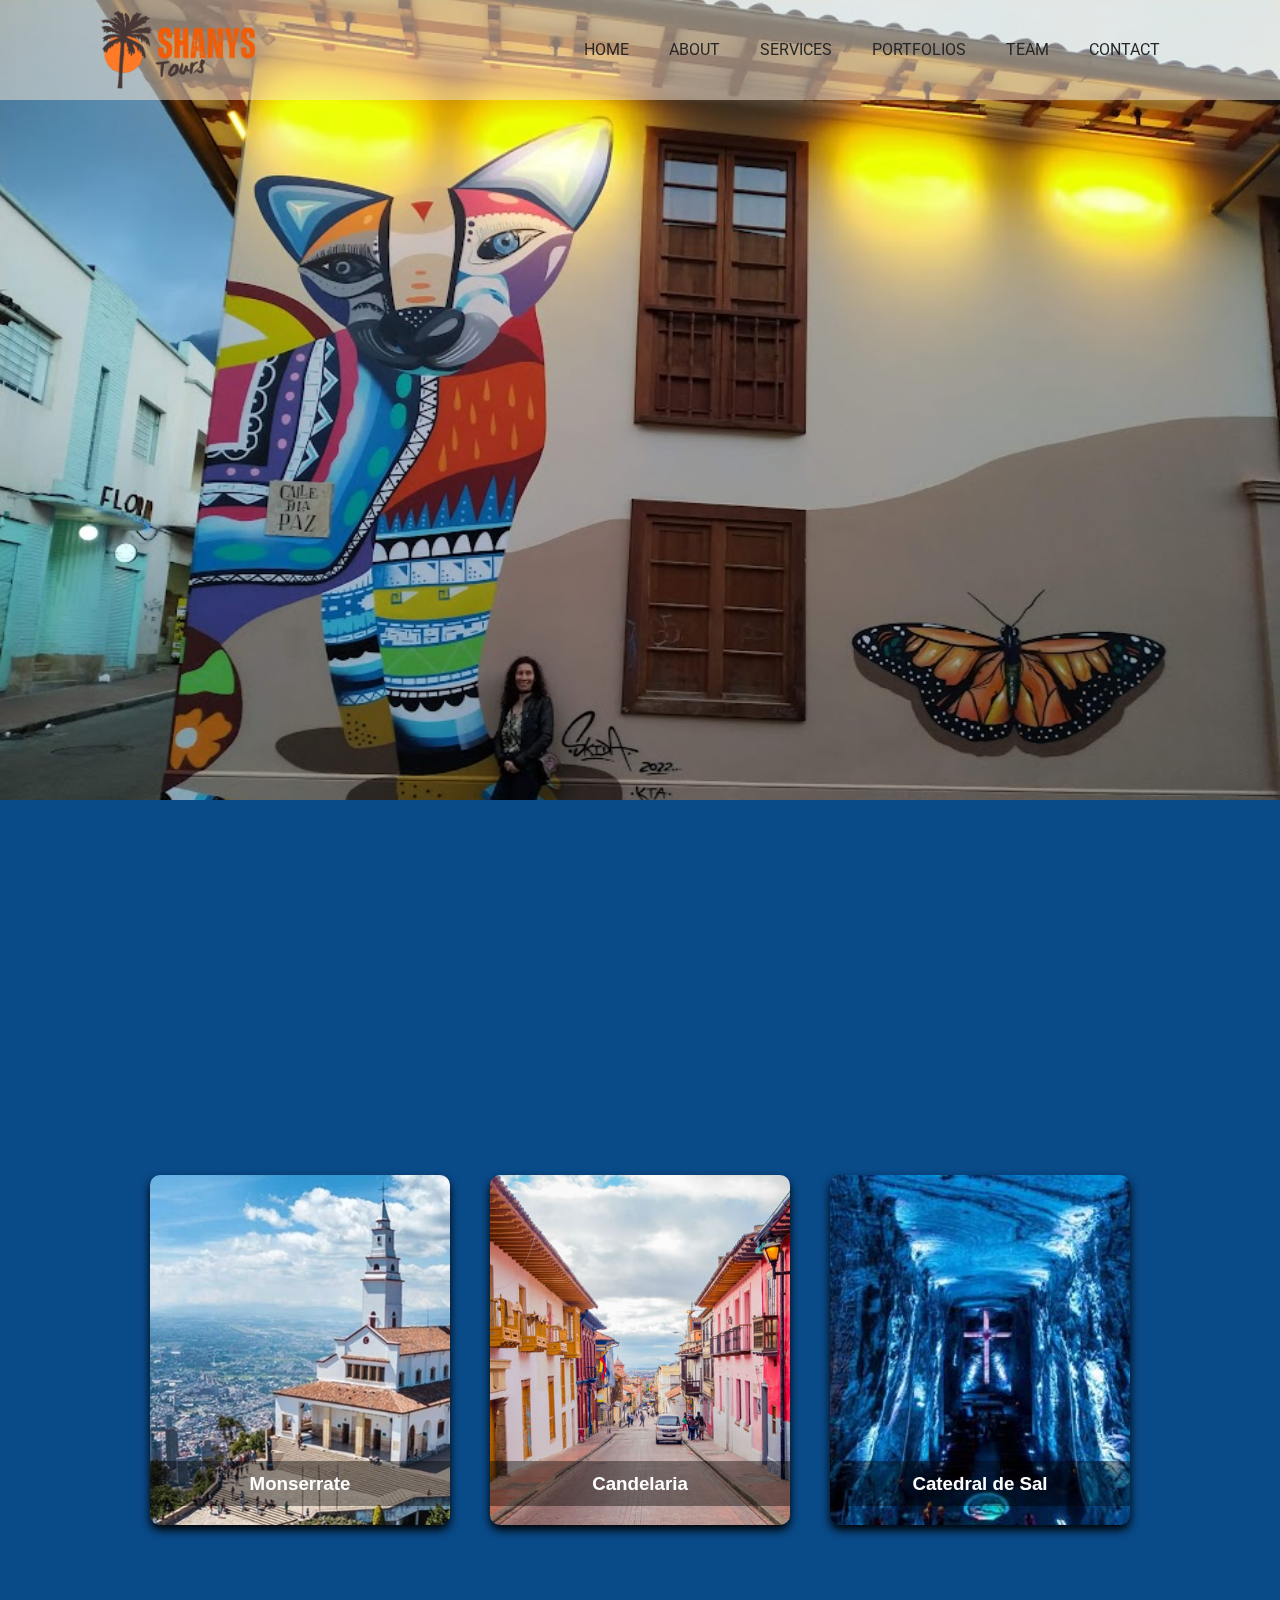
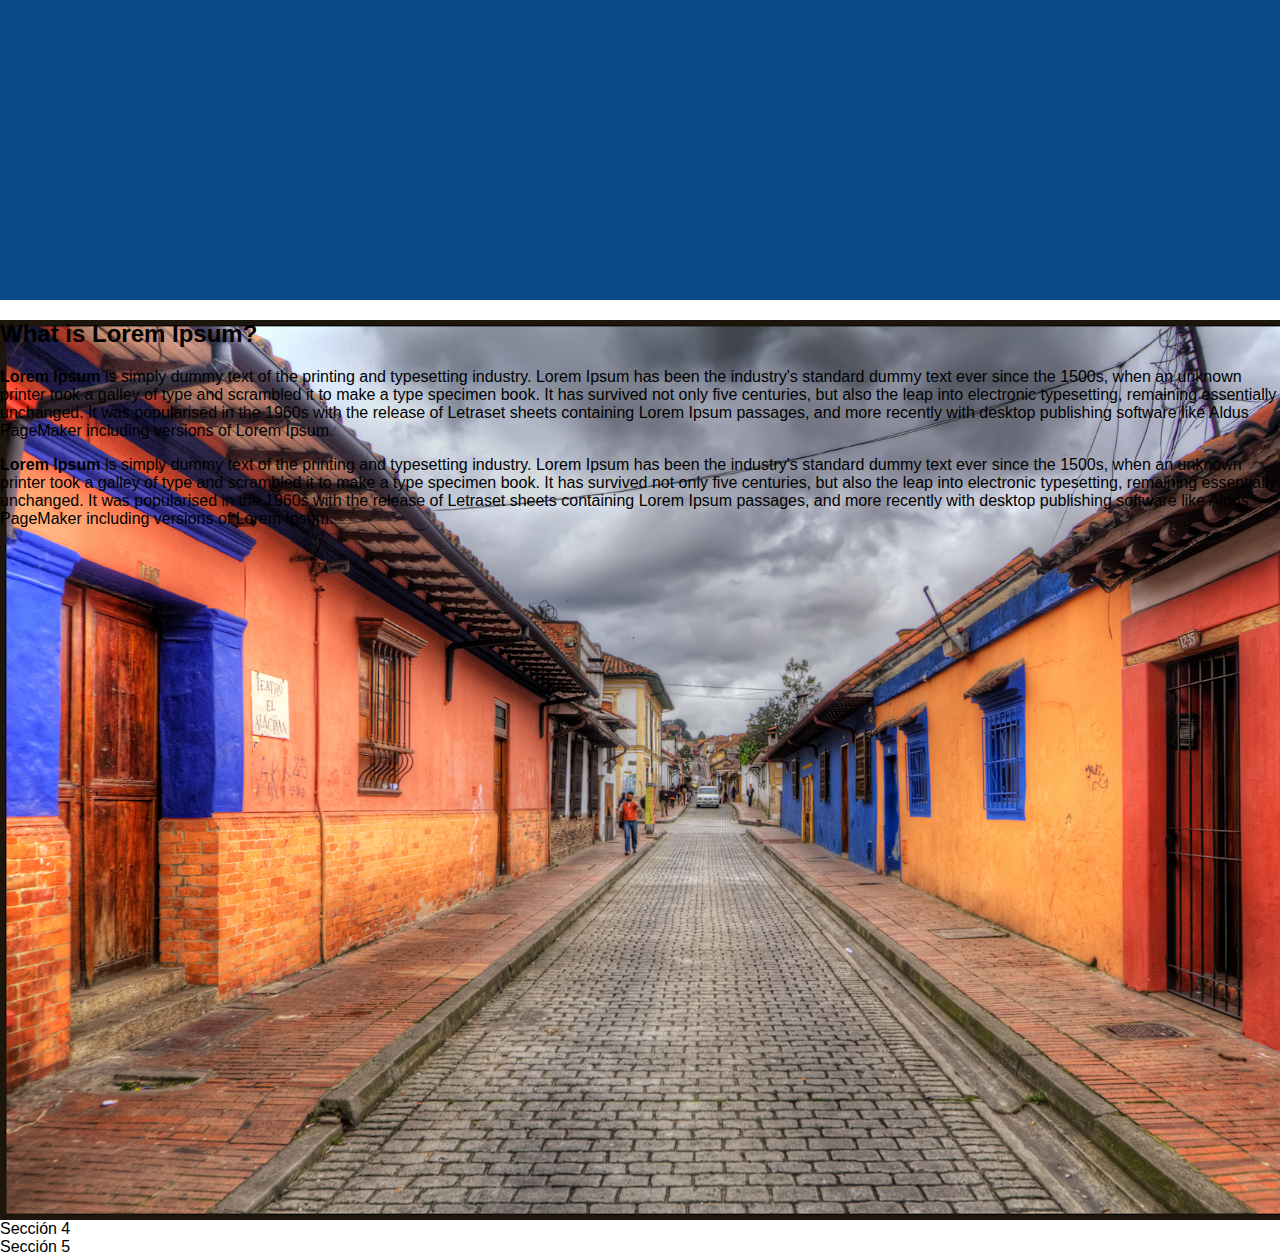
<file: index.html>
<!DOCTYPE html>
<html>

<head>
    <title>Shanys Tours</title>
</head>
<link rel="stylesheet" type="text/css" href="css/style.css">
<link rel="stylesheet" type="text/css" href="css/navbar.css">
<link rel="stylesheet" type="text/css" href="css/styles_card.css">
<script src="https://code.jquery.com/jquery-3.6.3.js"></script>
<script type="text/javascript">
    $(window).on('scroll', function () {
        if ($(window).scrollTop()) {
            $('nav').addClass('black');
        }
        else {
            $('nav').removeClass('black');
        }
    })
</script>

<body>
    <nav class="navbar">
        <div class="logo">
            <img src="images/logo.png" alt="">
        </div>
        <ul class="ulnavbar">
            <li class="nav-enlace"><a href="#">Home</a></li>
            <li class="nav-enlace"><a href="#">About</a></li>
            <li class="nav-enlace"><a href="#">Services</a></li>
            <li class="nav-enlace"><a href="#">Portfolios</a></li>
            <li class="nav-enlace"><a href="#">Team</a></li>
            <li class="nav-enlace"><a href="#">Contact</a></li>
        </ul>

    </nav>
    <section class="sec1"></section>
    <section class="content">
        <div class="card">
            <div class="face front">
                <img src="images/monserrate.jpg" alt="">
                <h3>Monserrate</h3>
            </div>
            <div class="face back">
                <h3>Monserrate</h3>
                <p>Lorem ipsum dolor sit amet consectetur adipisicing elit. Beatae aspernatur natus ipsum. Dolores
                    corrupti tempore aliquid, deserunt voluptate suscipit fuga, veniam cum ab maiores necessitatibus!
                </p>
                <div class="link">
                    <a href="#">Información</a>
                </div>
            </div>
        </div>

        <div class="card">
            <div class="face front">
                <img src="images/la_candelaria.jpg" alt="">
                <h3>Candelaria</h3>
            </div>
            <div class="face back">
                <h3>Candelaria</h3>
                <p>Lorem ipsum dolor sit amet consectetur adipisicing elit. Beatae aspernatur natus ipsum. Dolores
                    corrupti tempore aliquid, deserunt voluptate suscipit fuga, veniam cum ab maiores necessitatibus!
                </p>
                <div class="link">
                    <a href="#">Información</a>
                </div>
            </div>
        </div>

        <div class="card">
            <div class="face front">
                <img src="images/catedral.jpeg" alt="">
                <h3>Catedral de Sal</h3>
            </div>
            <div class="face back">
                <h3>Catedral de Sal</h3>
                <p>Lorem ipsum dolor sit amet consectetur adipisicing elit. Beatae aspernatur natus ipsum. Dolores
                    corrupti tempore aliquid, deserunt voluptate suscipit fuga, veniam cum ab maiores necessitatibus!
                </p>
                <div class="link">
                    <a href="#">Información</a>
                </div>
            </div>
        </div>

    </section>
    <section class="sec3">
        <h2>What is Lorem Ipsum?</h2>
        <p><strong>Lorem Ipsum</strong> is simply dummy text of the printing and typesetting industry. Lorem Ipsum has
            been the industry's standard dummy text ever since the 1500s, when an unknown printer took a galley of type
            and scrambled it to make a type specimen book. It has survived not only five centuries, but also the leap
            into electronic typesetting, remaining essentially unchanged. It was popularised in the 1960s with the
            release of Letraset sheets containing Lorem Ipsum passages, and more recently with desktop publishing
            software like Aldus PageMaker including versions of Lorem Ipsum.</p>
        <p><strong>Lorem Ipsum</strong> is simply dummy text of the printing and typesetting industry. Lorem Ipsum has
            been the industry's standard dummy text ever since the 1500s, when an unknown printer took a galley of type
            and scrambled it to make a type specimen book. It has survived not only five centuries, but also the leap
            into electronic typesetting, remaining essentially unchanged. It was popularised in the 1960s with the
            release of Letraset sheets containing Lorem Ipsum passages, and more recently with desktop publishing
            software like Aldus PageMaker including versions of Lorem Ipsum.</p>


    </section>
    <section class="sec4">Sección 4</section>
    <section class="sec5">Sección 5</section>

</body>

</html>
</file>
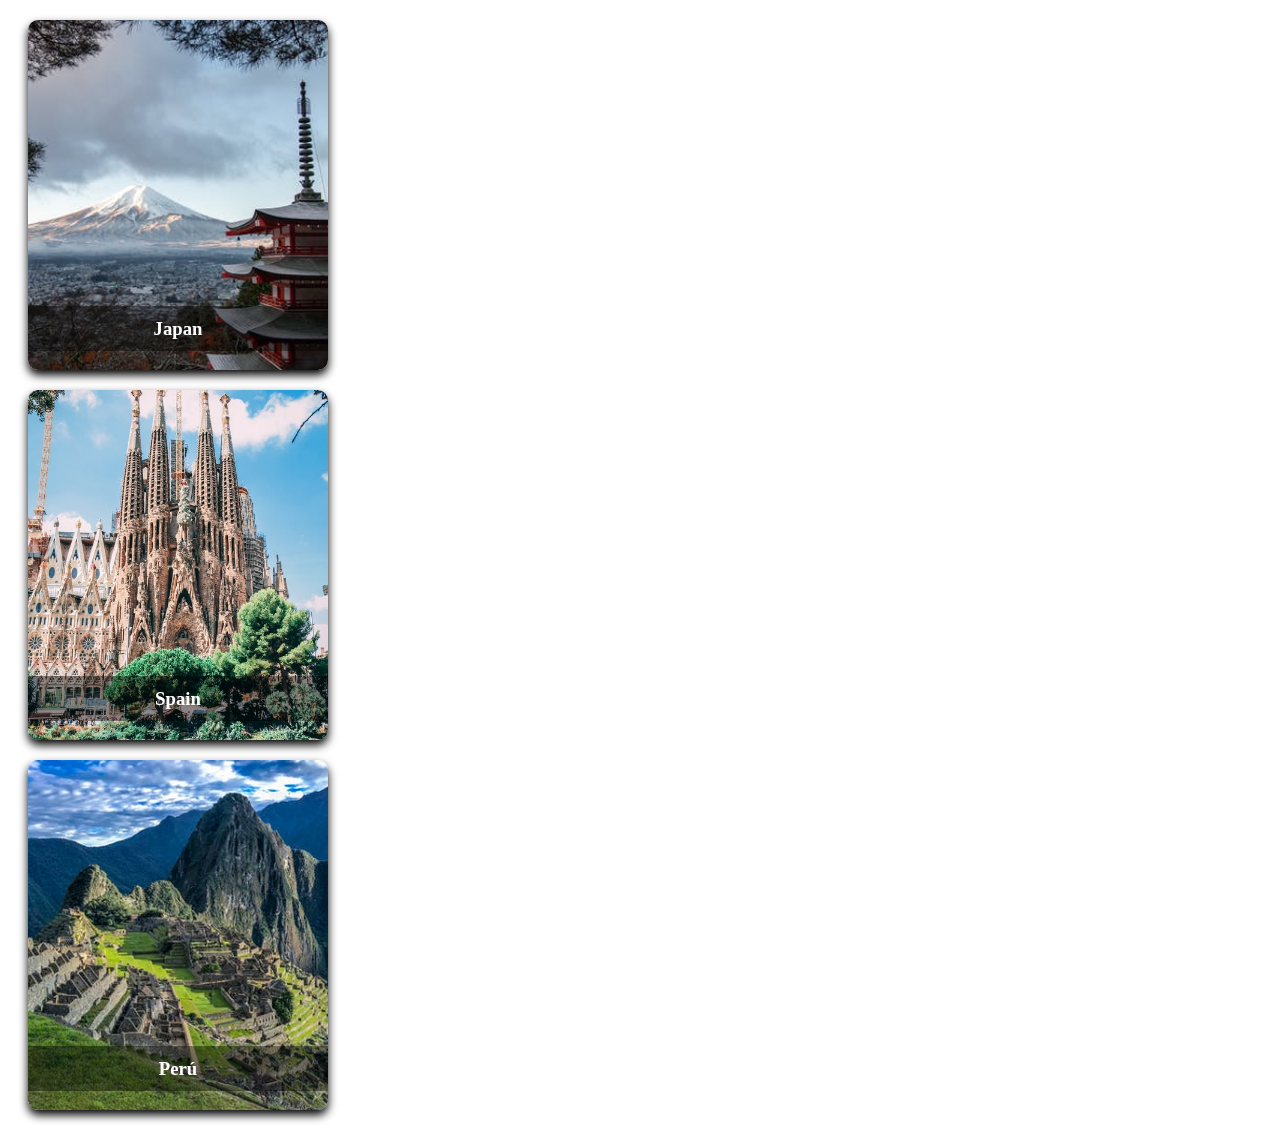
<file: 31-flip-card/index.html>
<!DOCTYPE html>
<html lang="en">
<head>
    <meta charset="UTF-8">
    <meta http-equiv="X-UA-Compatible" content="IE=edge">
    <meta name="viewport" content="width=device-width, initial-scale=1.0">
    <title>Document</title>
    <link rel="stylesheet" href="styles.css">
</head>
<body>
    <div class="card">
        <div class="face front">
            <img src="img1.jpeg" alt="">
            <h3>Japan</h3>
        </div>
        <div class="face back">
            <h3>Japan</h3>
            <p>Lorem ipsum dolor sit, amet consectetur adipisicing elit. Eius harum molestiae iste, nihil doloribus fugiat distinctio ducimus maxime totam nulla fuga odio non aperiam eos?</p>
            <div class="link">
                <a href="#">Details</a>
            </div>
        </div>
    </div>

    <div class="card">
        <div class="face front">
            <img src="img2.jpeg" alt="">
            <h3>Spain</h3>
        </div>
        <div class="face back">
            <h3>Spain</h3>
            <p>Lorem ipsum dolor sit, amet consectetur adipisicing elit. Eius harum molestiae iste, nihil doloribus fugiat distinctio ducimus maxime totam nulla fuga odio non aperiam eos?</p>
            <div class="link">
                <a href="#">Details</a>
            </div>
        </div>
    </div>

    <div class="card">
        <div class="face front">
            <img src="img3.jpeg" alt="">
            <h3>Perú</h3>
        </div>
        <div class="face back">
            <h3>Perú</h3>
            <p>Lorem ipsum dolor sit, amet consectetur adipisicing elit. Eius harum molestiae iste, nihil doloribus fugiat distinctio ducimus maxime totam nulla fuga odio non aperiam eos?</p>
            <div class="link">
                <a href="#">Details</a>
            </div>
        </div>
    </div>
    
    
</body>
</html>
</file>
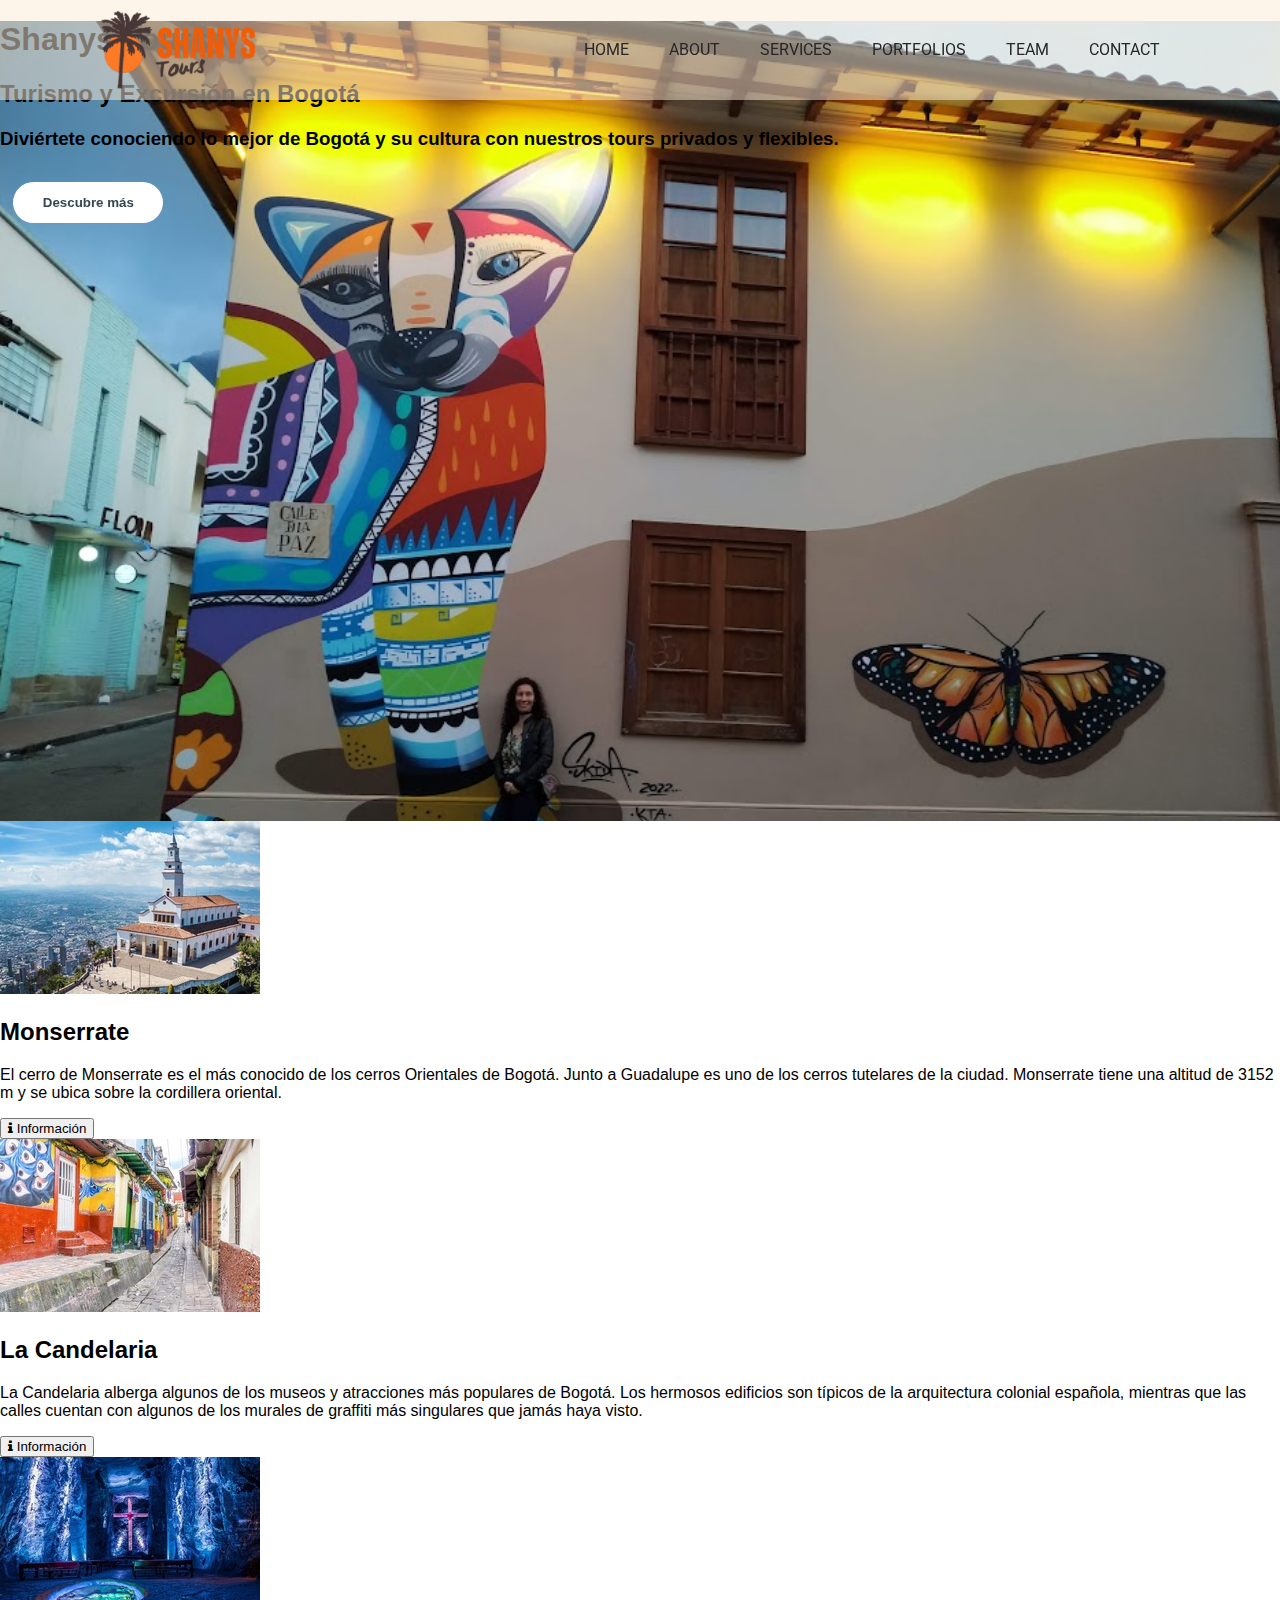
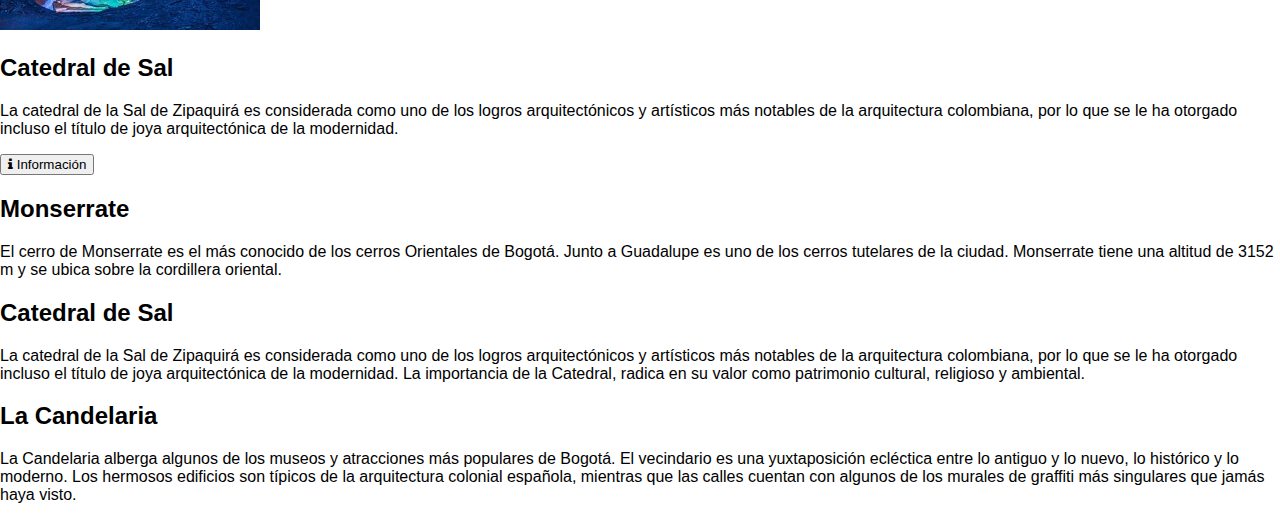
<file: index copy.html>
<!DOCTYPE html>
<html>

<head>
    <title>Shanys Tours</title>
</head>
<link rel="stylesheet" type="text/css" href="css/style.css">
<link rel="stylesheet" type="text/css" href="css/navbar.css">
<link rel="stylesheet" type="text/css" href="css/buttons.css">

<link rel="stylesheet" href="https://cdnjs.cloudflare.com/ajax/libs/font-awesome/4.7.0/css/font-awesome.min.css">

<script src="https://code.jquery.com/jquery-3.6.3.js"></script>
<script type="text/javascript">
    $(window).on('scroll', function () {
        if ($(window).scrollTop()) {
            $('nav').addClass('black');
        }
        else {
            $('nav').removeClass('black');
        }
    })
</script>
<script type="text/javascript">
    var _gaq = _gaq || [];
    _gaq.push(['_setAccount', 'UA-7243260-2']);
    _gaq.push(['_trackPageview']);
    (function() {
    var ga = document.createElement('script'); ga.type = 'text/javascript'; ga.async = true;
    ga.src = ('https:' == document.location.protocol ? 'https://ssl' : 'http://www') + '.google-analytics.com/ga.js';
    var s = document.getElementsByTagName('script')[0]; s.parentNode.insertBefore(ga, s);
    })();
    </script>
    <style>
        body #cdawrap {
            --cda-top: 15px;
            --cda-sp-color: #999;
            --cda-text-color: #333;
            --cda-remove-color: #999;
            --cda-background: transparent;
            --cda-border-color: rgba(255,255,255,0.5);
        }
    </style>

<body>
    <nav class="navbar">
        <div class="logo">
            <img src="images/logo.png" alt="">
        </div>
        <ul class="ulnavbar">
            <li class="nav-enlace"><a href="#">Home</a></li>
            <li class="nav-enlace"><a href="#">About</a></li>
            <li class="nav-enlace"><a href="#">Services</a></li>
            <li class="nav-enlace"><a href="#">Portfolios</a></li>
            <li class="nav-enlace"><a href="#">Team</a></li>
            <li class="nav-enlace"><a href="#">Contact</a></li>
        </ul>

    </nav>

    <section class="sec1">
        <div class="portada">
            <h1>Shanys Tours</h1>
            <h2>Turismo y Excursión en Bogotá</h2>
            <h3>Diviértete conociendo lo mejor de Bogotá y su cultura con nuestros tours privados y flexibles.</h3>
            <button class="button button--wapasha button--round-l button--text-thick button--inverted">Descubre más</button>
        </div>

    </section>


    <div class="sec2">

        <div class="container">
            <div class="card">
                <div class="imgBx">
                    <img src="images/monserrate2.jpg">
                </div>
                <div class="content">
                    <h2 class="h2-card">Monserrate</h2>
                    <p>
                        El cerro de Monserrate es el más conocido de los cerros Orientales de Bogotá. Junto a Guadalupe
                        es uno de los cerros tutelares de la ciudad. Monserrate tiene una altitud de 3152 m y se ubica
                        sobre la cordillera oriental.​
                    </p>
                    <button class="btn"><i class="fa fa-info"></i> Información</button>
                </div>
            </div>

            <div class="card">
                <div class="imgBx">
                    <img src="images/la_candelaria2.jpg">
                </div>
                <div class="content">
                    <h2 class="h2-card">La Candelaria</h2>
                    <p>
                        La Candelaria alberga algunos de los museos y atracciones más populares de Bogotá. Los
                        hermosos edificios son típicos de la arquitectura colonial española, mientras que las calles
                        cuentan con algunos de los murales de graffiti más singulares que jamás haya visto.
                    </p>
                    <button class="btn"><i class="fa fa-info"></i> Información</button>
                </div>
            </div>

            <div class="card">
                <div class="imgBx">
                    <img src="images/catedral_de_sal2.jpg">
                </div>
                <div class="content">
                    <h2 class="h2-card">Catedral de Sal</h2>
                    <p>
                        La catedral de la Sal de Zipaquirá es considerada como uno de los logros arquitectónicos y
                        artísticos más notables de la arquitectura colombiana, por lo que se le ha otorgado incluso
                        el título de joya arquitectónica de la modernidad.
                    </p>
                    <button class="btn"><i class="fa fa-info"></i> Información</button>
                </div>

            </div>
        </div>

    </div>


    <section class="sec5">
        <h2>Monserrate</h2>
        <p>
            El cerro de Monserrate es el más conocido de los cerros Orientales de Bogotá. Junto a Guadalupe
            es uno de los cerros tutelares de la ciudad. Monserrate tiene una altitud de 3152 m y se ubica
            sobre la cordillera oriental.​
        </p>
        <h2>Catedral de Sal</h2>
        <p>
            La catedral de la Sal de Zipaquirá es considerada como uno de los logros arquitectónicos y
            artísticos más notables de la arquitectura colombiana, por lo que se le ha otorgado incluso
            el
            título de joya arquitectónica de la modernidad. La importancia de la Catedral, radica en su
            valor como patrimonio cultural, religioso y ambiental.
        </p>
        <h2>La Candelaria</h2>
        <p>
            La Candelaria alberga algunos de los museos y atracciones más populares de Bogotá. El
            vecindario
            es una yuxtaposición ecléctica entre lo antiguo y lo nuevo, lo histórico y lo moderno. Los
            hermosos edificios son típicos de la arquitectura colonial española, mientras que las calles
            cuentan con algunos de los murales de graffiti más singulares que jamás haya visto.
        </p>
    </section>

</body>

</html>
</file>
<file: css/style.css>
@import url('https://fonts.googleapis.com/css2?family=Roboto:wght@700&display=swap');

body {
    margin: 0;
    padding: 0;
    font-family: sans-serif;
}

nav
{
    position: fixed;
    top: 0;
    left: 0;
    width: 100%;
    height: 100px;
    padding: 10px 100px;
    box-sizing: border-box;
    transition: .5s;
}

nav.navbar
{
    background-color: rgba(251, 234, 213, 0.51);
}

nav.black {
    background: rgba(0, 0, 0, 0.745);
    height: 80px;
    padding: 10px 50px;

}

nav .logo {
    float: left;
}

nav .logo img {
    height: 80px;
    transition: .5s;
}

nav.black .logo img {
    height: 60px;
}

nav ul {
    float: right;
    margin: 0;
    padding: 0;
    display: flex;
}

nav ul li {
    list-style: none;

}

nav ul li a {
    line-height: 80px;
    color: #262626;
    padding: 5px 20px;
    font-family: 'Roboto', sans-serif;
    text-decoration: none;
    text-transform: uppercase;
    transition: .5s;
}

nav.black ul li a {
    color: #fff;
    line-height: 60px;
}

nav ul li a.active,
nav ul li a:hover {
    color: #fff;
    background: #f00;
}

section.sec1 {

    width: 100%;
    height: 100vh;
    background: url('../images/fondo.jpg') #8bc4f6;
    height: 800px;
    background-size: cover;
}

section.sec2 {
    width: 100%;
    height: 100vh;
    background-size: cover;
}

section.sec3 {
    width: 100%;
    height: 100vh;
    background-image: url("../images/fondo2.jpg");
    background-size: cover;
}

section.content {
    padding: 100px;
}

section.content h1 {
    margin: 0;
    padding: 0;
    font-size: 2em;
}

section.content p {
    margin: 20px 0 0;
    padding: 0;
    font-size: 1em;
}
</file>
<file: css/navbar.css>
li.ulnavbar
{
    display: flex;
}
</file>
<file: css/styles_card.css>
.content
{
    display: flex;
    flex-wrap: wrap;
    align-items: center;
    justify-content: center;
    min-height: 100vh;
    background: rgb(9, 74, 136);
}
.card
{
    position: relative;
    width: 300px;
    height: 350px;
    margin: 20px;
}
.card .face
{
    position: absolute;
    width: 100%;
    height: 100%;
    backface-visibility: hidden;
    border-radius: 10px;
    overflow: hidden;
    transition: .5s;
}
.card .front
{
    transform: perspective(600px) rotate(0deg);
    box-shadow: 0 5px 10px #000;
}
.card .front img
{
    position: absolute;
    width: 100%;
    height: 100%;
    object-fit: cover;
}
.card .front h3
{
    position: absolute;
    bottom: 0;
    width: 100%;
    height: 45px;
    line-height: 45px;
    color: #fff;
    background: rgba(0, 0, 0, .4);
    text-align: center;
}

.card .back
{
    transform: perspective(600px) rotateY(180deg);
    background: rgb(3, 35, 54);
    padding: 15px;
    color: #f3f3f3;
    display: flex;
    flex-direction: column;
    justify-content: space-between;
    text-align: center;
    box-shadow: 0 5px 10px #000;
}

.card .back .link
{
    border-top: solid 1px #f3f3f3;
    height: 50px;
    line-height: 50px;
}
.card .back .link a
{
   color: #f3f3f3;
}
.card .back h3
{
    font-size: 30px;
    margin-top: 20px;
    letter-spacing: 2px;
}
.card .back p
{
    letter-spacing: 1px;
}
.card:hover .front
{
    transform: perspective(600px) rotateY(180deg);
}
.card:hover .back
{
    
    transform: perspective(600px) rotateY(360deg);
}
</file>
<file: 31-flip-card/styles.css>
.card {
    position: relative;
    width: 300px;
    height: 350px;
    margin: 20px;
}

.card .face {
    position: absolute;
    width: 100%;
    height: 100%;
    backface-visibility: hidden;
    border-radius: 10px;
    overflow: hidden;
    transition: .5s;
}

.card .front {
    transform: perspective(600px) rotateY(0deg);
    box-shadow: 0 5px 10px #000;
}

.card .front img {
    position: absolute;
    width: 100%;
    height: 100%;
    object-fit: cover;
}

.card .front h3 {
    position: absolute;
    bottom: 0;
    width: 100%;
    height: 45px;
    line-height: 45px;
    color: #fff;
    background: rgba(0,0,0,.4);
    text-align: center;
}

.card .back {
    transform: perspective(600px) rotateY(180deg);
    background: rgb(3, 35, 54);
    padding: 15px;
    color: #f3f3f3;
    display: flex;
    flex-direction: column;
    justify-content: space-between;
    text-align: center;
    box-shadow: 0 5px 10px #000;
}

.card .back .link {
    border-top: solid 1px #f3f3f3;
    height: 50px;
    line-height: 50px;
}

.card .back .link a {
    color: #f3f3f3;
}

.card .back h3 {
    font-size: 30px;
    margin-top: 20px;
    letter-spacing: 2px;
}

.card .back p {
    letter-spacing: 1px;
} 

.card:hover .front {
    transform: perspective(600px) rotateY(180deg);
}

.card:hover .back {
    transform: perspective(600px) rotateY(360deg);
}
</file>
<file: css/buttons.css>
/* Box colors */
.bg-1 {
	background: #ECEFF1;
	color: #37474f;
}
.bg-2 {
	background: #7986cb;
	color: #ECEFF1;
}
.bg-3 {
	background: #37474f;
	color: #fff;
}

/* Common button styles */
.button {
	float: left;
	min-width: 150px;
	max-width: 250px;
	display: block;
	margin: 1em;
	padding: 1em 2em;
	border: none;
	background: none;
	color: inherit;
	vertical-align: middle;
	position: relative;
	z-index: 1;
	-webkit-backface-visibility: hidden;
	-moz-osx-font-smoothing: grayscale;
}
.button:focus {
	outline: none;
}
.button > span {
	vertical-align: middle;
}

/* Text color adjustments (we could stick to the "inherit" but that does not work well in Safari) */
.bg-1 .button {
	color: #37474f;
	border-color: #37474f;
}
.bg-2 .button {
	color: #ECEFF1;
	border-color: #ECEFF1;
}
.bg-3 .button {
	color: #fff;
	border-color: #fff;
}

/* Sizes */
.button--size-s {
	font-size: 14px;
}
.button--size-m {
	font-size: 16px;
}
.button--size-l {
	font-size: 18px;
}

/* Typography and Roundedness */
.button--text-upper {
	letter-spacing: 2px;
	text-transform: uppercase;
}
.button--text-thin {
	font-weight: 300;
}
.button--text-medium {
	font-weight: 500;
}
.button--text-thick {
	font-weight: 600;
}
.button--round-s {
	border-radius: 5px;
}
.button--round-m {
	border-radius: 15px;
}
.button--round-l {
	border-radius: 40px;
}

/* Borders */
.button--border-thin {
	border: 1px solid;
}
.button--border-medium {
	border: 2px solid;
}
.button--border-thick {
	border: 3px solid;
}

/* Individual button styles */

/* Winona */
.button--winona {
	overflow: hidden;
	padding: 0;
	-webkit-transition: border-color 0.3s, background-color 0.3s;
	transition: border-color 0.3s, background-color 0.3s;
	-webkit-transition-timing-function: cubic-bezier(0.2, 1, 0.3, 1);
	transition-timing-function: cubic-bezier(0.2, 1, 0.3, 1);
}
.button--winona::after {
	content: attr(data-text);
	position: absolute;
	width: 100%;
	height: 100%;
	top: 0;
	left: 0;
	opacity: 0;
	color: #3f51b5;
	-webkit-transform: translate3d(0, 25%, 0);
	transform: translate3d(0, 25%, 0);
}
.button--winona > span {
	display: block;
}
.button--winona.button--inverted {
	color: #7986cb;
}
.button--winona.button--inverted:after {
	color: #fff;
}
.button--winona::after,
.button--winona > span {
	padding: 1em 2em;
	-webkit-transition: -webkit-transform 0.3s, opacity 0.3s;
	transition: transform 0.3s, opacity 0.3s;
	-webkit-transition-timing-function: cubic-bezier(0.2, 1, 0.3, 1);
	transition-timing-function: cubic-bezier(0.2, 1, 0.3, 1);
}
.button--winona:hover {
	border-color: #3f51b5;
	background-color: rgba(63, 81, 181, 0.1);
}
.button--winona.button--inverted:hover {
	border-color: #21333C;
	background-color: #21333C;
}
.button--winona:hover::after {
	opacity: 1;
	-webkit-transform: translate3d(0, 0, 0);
	transform: translate3d(0, 0, 0);
}
.button--winona:hover > span {
	opacity: 0;
	-webkit-transform: translate3d(0, -25%, 0);
	transform: translate3d(0, -25%, 0);
}

/* Ujarak */
.button--ujarak {
	-webkit-transition: border-color 0.4s, color 0.4s;
	transition: border-color 0.4s, color 0.4s;
}
.button--ujarak::before {
	content: '';
	position: absolute;
	top: 0;
	left: 0;
	width: 100%;
	height: 100%;
	background: #37474f;
	z-index: -1;
	opacity: 0;
	-webkit-transform: scale3d(0.7, 1, 1);
	transform: scale3d(0.7, 1, 1);
	-webkit-transition: -webkit-transform 0.4s, opacity 0.4s;
	transition: transform 0.4s, opacity 0.4s;
	-webkit-transition-timing-function: cubic-bezier(0.2, 1, 0.3, 1);
	transition-timing-function: cubic-bezier(0.2, 1, 0.3, 1);
}
.button--ujarak.button--round-s::before {
	border-radius: 2px;
}
.button--ujarak.button--inverted::before {
	background: #7986CB;
}
.button--ujarak,
.button--ujarak::before {
	-webkit-transition-timing-function: cubic-bezier(0.2, 1, 0.3, 1);
	transition-timing-function: cubic-bezier(0.2, 1, 0.3, 1);
}
.button--ujarak:hover {
	color: #fff;
	border-color: #37474f;
}
.button--ujarak.button--inverted:hover {
	color: #37474F;
	border-color: #fff;
}
.button--ujarak:hover::before {
	opacity: 1;
	-webkit-transform: translate3d(0, 0, 0);
	transform: translate3d(0, 0, 0);
}

/* Wayra */
.button--wayra {
	overflow: hidden;
	width: 245px;
	-webkit-transition: border-color 0.3s, color 0.3s;
	transition: border-color 0.3s, color 0.3s;
	-webkit-transition-timing-function: cubic-bezier(0.2, 1, 0.3, 1);
	transition-timing-function: cubic-bezier(0.2, 1, 0.3, 1);
}
.button--wayra::before {
	content: '';
	position: absolute;
	top: 0;
	left: 0;
	width: 150%;
	height: 100%;
	background: #37474f;
	z-index: -1;
	-webkit-transform: rotate3d(0, 0, 1, -45deg) translate3d(0, -3em, 0);
	transform: rotate3d(0, 0, 1, -45deg) translate3d(0, -3em, 0);
	-webkit-transform-origin: 0% 100%;
	transform-origin: 0% 100%;
	-webkit-transition: -webkit-transform 0.3s, opacity 0.3s, background-color 0.3s;
	transition: transform 0.3s, opacity 0.3s, background-color 0.3s;
}
.button--wayra:hover {
	color: #fff;
	border-color: #3f51b5;
}
.button--wayra.button--inverted:hover {
	color: #3f51b5;
	border-color: #fff;
}
.button--wayra:hover::before {
	opacity: 1;
	background-color: #3f51b5;
	-webkit-transform: rotate3d(0, 0, 1, 0deg);
	transform: rotate3d(0, 0, 1, 0deg);
	-webkit-transition-timing-function: cubic-bezier(0.2, 1, 0.3, 1);
	transition-timing-function: cubic-bezier(0.2, 1, 0.3, 1);
}
.button--wayra.button--inverted:hover::before {
	background-color: #fff;
}

/* Tamaya */
.button--tamaya {
	overflow: hidden;
	color: #7986cb;
	min-width: 180px;
}
.button--tamaya.button--inverted {
	color: #37474f;
	border-color: #37474f;
}
.button--tamaya::before,
.button--tamaya::after {
	content: attr(data-text);
	position: absolute;
	width: 100%;
	height: 50%;
	left: 0;
	background: #7986cb;
	color: #fff;
	overflow: hidden;
	-webkit-transition: -webkit-transform 0.3s;
	transition: transform 0.3s;
	-webkit-transition-timing-function: cubic-bezier(0.2, 1, 0.3, 1);
	transition-timing-function: cubic-bezier(0.2, 1, 0.3, 1);
}
.button--tamaya.button--inverted::before,
.button--tamaya.button--inverted::after {
	background: #fff;
	color: #37474f;
}
.button--tamaya::before {
	top: 0;
	padding-top: 1em;
}
.button--tamaya::after {
	bottom: 0;
	line-height: 0;
}
.button--tamaya > span {
	display: block;
	-webkit-transform: scale3d(0.2, 0.2, 1);
	transform: scale3d(0.2, 0.2, 1);
	opacity: 0;
	-webkit-transition: -webkit-transform 0.3s, opacity 0.3s;
	transition: transform 0.3s, opacity 0.3s;
	-webkit-transition-timing-function: cubic-bezier(0.2, 1, 0.3, 1);
	transition-timing-function: cubic-bezier(0.2, 1, 0.3, 1);
}
.button--tamaya:hover::before {
	-webkit-transform: translate3d(0, -100%, 0);
	transform: translate3d(0, -100%, 0);
}
.button--tamaya:hover::after {
	-webkit-transform: translate3d(0, 100%, 0);
	transform: translate3d(0, 100%, 0);
}
.button--tamaya:hover > span {
	opacity: 1;
	-webkit-transform: scale3d(1, 1, 1);
	transform: scale3d(1, 1, 1);
}

/* Rayen */
.button--rayen {
	overflow: hidden;
	padding: 0;
	width: 230px;
}
.button--rayen.button--inverted {
	color: #fff;
}
.button--rayen::before {
	content: attr(data-text);
	position: absolute;
	top: 0;
	left: 0;
	width: 100%;
	height: 100%;
	background: #7986cb;
	-webkit-transform: translate3d(-100%, 0, 0);
	transform: translate3d(-100%, 0, 0);
}
.button--rayen.button--inverted::before {
	background: #fff;
	color: #37474f;
}
.button--rayen > span {
	display: block;
}
.button--rayen::before,
.button--rayen > span {
	padding: 1em 2em;
	-webkit-transition: -webkit-transform 0.3s;
	transition: transform 0.3s;
	-webkit-transition-timing-function: cubic-bezier(0.75, 0, 0.125, 1);
	transition-timing-function: cubic-bezier(0.75, 0, 0.125, 1);
}
.button--rayen:hover::before {
	-webkit-transform: translate3d(0, 0, 0);
	transform: translate3d(0, 0, 0);
}
.button--rayen:hover > span {
	-webkit-transform: translate3d(0, 100%, 0);
	transform: translate3d(0, 100%, 0);
}

/* Pipaluk */
.button--pipaluk {
	width: 240px;
	padding: 1.5em 3em;
	color: #fff;
}
.button--pipaluk.button--inverted {
	color: #7986cb;
}
.button--pipaluk::before,
.button--pipaluk::after {
	content: '';
	border-radius: inherit;
	position: absolute;
	top: 0;
	left: 0;
	width: 100%;
	height: 100%;
	z-index: -1;
	-webkit-transition: -webkit-transform 0.3s, background-color 0.3s;
	transition: transform 0.3s, background-color 0.3s;
	-webkit-transition-timing-function: cubic-bezier(0.25, 0, 0.3, 1);
	transition-timing-function: cubic-bezier(0.25, 0, 0.3, 1);
}
.button--pipaluk::before {
	border: 2px solid #7986cb;
}
.button--pipaluk.button--inverted::before {
	border-color: #fff;
}
.button--pipaluk::after {
	background: #7986cb;
}
.button--pipaluk.button--inverted::after {
	background: #fff;
}
.button--pipaluk:hover::before {
	-webkit-transform: scale3d(1, 1, 1);
	transform: scale3d(1, 1, 1);
}
.button--pipaluk::before,
.button--pipaluk:hover::after {
	-webkit-transform: scale3d(0.7, 0.7, 1);
	transform: scale3d(0.7, 0.7, 1);
}
.button--pipaluk:hover::after {
	background-color: #3f51b5;
}
.button--pipaluk.button--inverted:hover::after {
	background-color: #fff;
}

/* Nuka */
.button--nuka {
	margin: 1em 2em;
	-webkit-transition: color 0.3s;
	transition: color 0.3s;
	-webkit-transition-timing-function: cubic-bezier(0.2, 1, 0.3, 1);
	transition-timing-function: cubic-bezier(0.2, 1, 0.3, 1);
}
.button--nuka.button--inverted {
	color: #37474f;
}
.button--nuka::before,
.button--nuka::after {
	content: '';
	position: absolute;
	border-radius: inherit;
	background: #7986cb;
	z-index: -1;
}
.button--nuka::before {
	top: -4px;
	bottom: -4px;
	left: -4px;
	right: -4px;
	opacity: 0.2;
	-webkit-transform: scale3d(0.7, 1, 1);
	transform: scale3d(0.7, 1, 1);
	-webkit-transition: -webkit-transform 0.3s, opacity 0.3s;
	transition: transform 0.3s, opacity 0.3s;
}
.button--nuka::after {
	top: 0;
	left: 0;
	width: 100%;
	height: 100%;
	-webkit-transform: scale3d(1.1, 1, 1);
	transform: scale3d(1.1, 1, 1);
	-webkit-transition: -webkit-transform 0.3s, background-color 0.3s;
	transition: transform 0.3s, background-color 0.3s;
}
.button--nuka::before,
.button--nuka::after {
	-webkit-transition-timing-function: cubic-bezier(0.2, 1, 0.3, 1);
	transition-timing-function: cubic-bezier(0.2, 1, 0.3, 1);
}
.button--nuka.button--inverted::before,
.button--nuka.button--inverted::after {
	background: #fff;
}
.button--nuka:hover {
	color: #fff;
}
.button--nuka:hover::before {
	opacity: 1;
}
.button--nuka:hover::after {
	background-color: #37474f;
}
.button--nuka.button--inverted:hover::after {
	background-color: #7986cb;
}
.button--nuka:hover::after,
.button--nuka:hover::before {
	-webkit-transform: scale3d(1, 1, 1);
	transform: scale3d(1, 1, 1);
}

/* Moema */
.button--moema {
	padding: 1.5em 3em;
	border-radius: 50px;
	background: #7986cb;
	color: #fff;
	-webkit-transition: background-color 0.3s, color 0.3s;
	transition: background-color 0.3s, color 0.3s;
}
.button--moema.button--inverted {
	background: #ECEFF1;
	color: #37474f;
}
.button--moema::before {
	content: '';
	position: absolute;
	top: -20px;
	left: -20px;
	bottom: -20px;
	right: -20px;
	background: inherit;
	border-radius: 50px;
	z-index: -1;
	opacity: 0.4;
	-webkit-transform: scale3d(0.8, 0.5, 1);
	transform: scale3d(0.8, 0.5, 1);
}
.button--moema:hover {
	-webkit-transition: background-color 0.1s 0.3s, color 0.1s 0.3s;
	transition: background-color 0.1s 0.3s, color 0.1s 0.3s;
	color: #ECEFF1;
	background-color: #3f51b5;
	-webkit-animation: anim-moema-1 0.3s forwards;
	animation: anim-moema-1 0.3s forwards;
}
.button--moema.button--inverted:hover {
	color: #ECEFF1;
	background-color: #7986cb;
}
.button--moema:hover::before {
	-webkit-animation: anim-moema-2 0.3s 0.3s forwards;
	animation: anim-moema-2 0.3s 0.3s forwards;
}
@-webkit-keyframes anim-moema-1 {
	60% {
		-webkit-transform: scale3d(0.8, 0.8, 1);
		transform: scale3d(0.8, 0.8, 1);
	}
	85% {
		-webkit-transform: scale3d(1.1, 1.1, 1);
		transform: scale3d(1.1, 1.1, 1);
	}
	100% {
		-webkit-transform: scale3d(1, 1, 1);
		transform: scale3d(1, 1, 1);
	}
}
@keyframes anim-moema-1 {
	60% {
		-webkit-transform: scale3d(0.8, 0.8, 1);
		transform: scale3d(0.8, 0.8, 1);
	}
	85% {
		-webkit-transform: scale3d(1.1, 1.1, 1);
		transform: scale3d(1.1, 1.1, 1);
	}
	100% {
		-webkit-transform: scale3d(1, 1, 1);
		transform: scale3d(1, 1, 1);
	}
}
@-webkit-keyframes anim-moema-2 {
	to {
		opacity: 0;
		-webkit-transform: scale3d(1, 1, 1);
		transform: scale3d(1, 1, 1);
	}
}
@keyframes anim-moema-2 {
	to {
		opacity: 0;
		-webkit-transform: scale3d(1, 1, 1);
		transform: scale3d(1, 1, 1);
	}
}

/* Isi */
.button--isi {
	padding: 1.2em 2em;
	color: #fff;
	background: #7986cb;
	overflow: hidden;
}
.button--isi::before {
	content: '';
	z-index: -1;
	position: absolute;
	top: 50%;
	left: 100%;
	margin: -15px 0 0 1px;
	width: 30px;
	height: 30px;
	border-radius: 50%;
	background: #3f51b5;
	-webkit-transform-origin: 100% 50%;
	transform-origin: 100% 50%;
	-webkit-transform: scale3d(1, 2, 1);
	transform: scale3d(1, 2, 1);
	-webkit-transition: -webkit-transform 0.3s, opacity 0.3s;
	transition: transform 0.3s, opacity 0.3s;
	-webkit-transition-timing-function: cubic-bezier(0.7,0,0.9,1);
	transition-timing-function: cubic-bezier(0.7,0,0.9,1);
}
.button--isi .button__icon {
	vertical-align: middle;
}
.button--isi > span {
	vertical-align: middle;
	padding-left: 0.75em;
}
.button--isi:hover::before {
	-webkit-transform: scale3d(9, 9, 1);
	transform: scale3d(9, 9, 1);
}

/* Aylen */
.button.button--aylen {
	background: #fff;
	color: #37474f;
	overflow: hidden;
	-webkit-transition: color 0.3s;
	transition: color 0.3s;
}
.button--aylen.button--inverted {
	background: none;
	color: #fff;
}
.button--aylen::before,
.button--aylen::after {
	content: '';
	position: absolute;
	height: 100%;
	width: 100%;
	bottom: 100%;
	left: 0;
	z-index: -1;
	-webkit-transition: -webkit-transform 0.3s;
	transition: transform 0.3s;
	-webkit-transition-timing-function: cubic-bezier(0.75, 0, 0.125, 1);
	transition-timing-function: cubic-bezier(0.75, 0, 0.125, 1);
}
.button--aylen::before {
	background: #7986cb;
}
.button--aylen::after {
	background: #3f51b5;
}
.button--aylen:hover {
	color: #fff;
}
.button--aylen:hover::before,
.button--aylen:hover::after {
	-webkit-transform: translate3d(0, 100%, 0);
	transform: translate3d(0, 100%, 0);
}
.button--aylen:hover::after {
	-webkit-transition-delay: 0.175s;
	transition-delay: 0.175s;
}

/* Saqui */
.button.button--saqui {
	overflow: hidden;
	color: #fff;
	background: #37474f;
	-webkit-transition: background-color 0.3s ease-in, color 0.3s ease-in;
	transition: background-color 0.3s ease-in, color 0.3s ease-in;
}
.button--saqui.button--inverted {
	background: #fff;
	color: #37474f;
}
.button--saqui::after {
	content: attr(data-text);
	position: absolute;
	top: 0;
	left: 0;
	width: 100%;
	height: 100%;
	padding: 1em 2em;
	color: #37474f;
	-webkit-transform-origin: -25% 50%;
	transform-origin: -25% 50%;
	-webkit-transform: rotate3d(0, 0, 1, 45deg);
	transform: rotate3d(0, 0, 1, 45deg);
	-webkit-transition: -webkit-transform 0.3s ease-in;
	transition: transform 0.3s ease-in;
}
.button--saqui.button--inverted::after {
	color: #fff;
}
.button--saqui:hover::after,
.button--saqui:hover {
	-webkit-transition-timing-function: ease-out;
	transition-timing-function: ease-out;
}
.button--saqui:hover {
	background-color: #7986cb;
	color: #7986cb;
}
.button--saqui.button--inverted:hover {
	background-color: #3f51b5;
	color: #3f51b5;
}
.button--saqui:hover::after {
	-webkit-transform: rotate3d(0, 0, 1, 0deg);
	transform: rotate3d(0, 0, 1, 0deg);
}

/* Wapasha */
.button.button--wapasha {
	background: #37474f;
	color: #fff;
	-webkit-transition: background-color 0.3s, color 0.3s;
	transition: background-color 0.3s, color 0.3s;
}
.button--wapasha.button--inverted {
	background: #fff;
	color: #37474f;
}
.button--wapasha::before {
	content: '';
	position: absolute;
	top: 0;
	left: 0;
	width: 100%;
	height: 100%;
	border: 2px solid #3f51b5;
	z-index: -1;
	border-radius: inherit;
	opacity: 0;
	-webkit-transform: scale3d(0.6, 0.6, 1);
	transform: scale3d(0.6, 0.6, 1);
	-webkit-transition: -webkit-transform 0.3s, opacity 0.3s;
	transition: transform 0.3s, opacity 0.3s;
	-webkit-transition-timing-function: cubic-bezier(0.75, 0, 0.125, 1);
	transition-timing-function: cubic-bezier(0.75, 0, 0.125, 1);
}
.button--wapasha.button--inverted::before {
	border-color: #7986cb;
}
.button--wapasha:hover {
	background-color: #fff;
	color: #3f51b5;
}
.button--wapasha.button--inverted:hover {
	background-color: #37474f;
	color: #7986cb;
}
.button--wapasha:hover::before {
	-webkit-transform: scale3d(1, 1, 1);
	transform: scale3d(1, 1, 1);
	opacity: 1;
}

/* Nina */
.button--nina {
	padding: 0 2em;
	background: #7986cb;
	color: #fff;
	overflow: hidden;
	-webkit-transition: background-color 0.3s;
	transition: background-color 0.3s;
}
.button--nina.button--inverted {
	background: #fff;
	color: #7986cb;
}
.button--nina > span {
	display: inline-block;
	padding: 1em 0;
	opacity: 0;
	color: #fff;
	-webkit-transform: translate3d(0, -10px, 0);
	transform: translate3d(0, -10px, 0);
	-webkit-transition: -webkit-transform 0.3s, opacity 0.3s;
	transition: transform 0.3s, opacity 0.3s;
	-webkit-transition-timing-function: cubic-bezier(0.75, 0, 0.125, 1);
	transition-timing-function: cubic-bezier(0.75, 0, 0.125, 1);
}
.button--nina::before {
	content: attr(data-text);
	position: absolute;
	top: 0;
	left: 0;
	width: 100%;
	height: 100%;
	padding: 1em 0;
	-webkit-transition: -webkit-transform 0.3s, opacity 0.3s;
	transition: transform 0.3s, opacity 0.3s;
	-webkit-transition-timing-function: cubic-bezier(0.75, 0, 0.125, 1);
	transition-timing-function: cubic-bezier(0.75, 0, 0.125, 1);
}
.button--nina:hover {
	background-color: #3f51b5;
}
.button--nina:hover::before {
	opacity: 0;
	-webkit-transform: translate3d(0, 100%, 0);
	transform: translate3d(0, 100%, 0);
}
.button--nina:hover > span {
	opacity: 1;
	-webkit-transform: translate3d(0, 0, 0);
	transform: translate3d(0, 0, 0);
}
.button--nina:hover > span:nth-child(1) {
	-webkit-transition-delay: 0.045s;
	transition-delay: 0.045s;
}
.button--nina:hover > span:nth-child(2) {
	-webkit-transition-delay: 0.09s;
	transition-delay: 0.09s;
}
.button--nina:hover > span:nth-child(3) {
	-webkit-transition-delay: 0.135s;
	transition-delay: 0.135s;
}
.button--nina:hover > span:nth-child(4) {
	-webkit-transition-delay: 0.18s;
	transition-delay: 0.18s;
}
.button--nina:hover > span:nth-child(5) {
	-webkit-transition-delay: 0.225s;
	transition-delay: 0.225s;
}
.button--nina:hover > span:nth-child(6) {
	-webkit-transition-delay: 0.27s;
	transition-delay: 0.27s;
}
.button--nina:hover > span:nth-child(7) {
	-webkit-transition-delay: 0.315s;
	transition-delay: 0.315s;
}
.button--nina:hover > span:nth-child(8) {
	-webkit-transition-delay: 0.36s;
	transition-delay: 0.36s;
}
.button--nina:hover > span:nth-child(9) {
	-webkit-transition-delay: 0.405s;
	transition-delay: 0.405s;
}
.button--nina:hover > span:nth-child(10) {
	-webkit-transition-delay: 0.45s;
	transition-delay: 0.45s;
}

/* Nanuk */
.button--nanuk {
	padding: 0 2em;
	overflow: hidden;
	background: #7986cb;
	-webkit-transition: background-color 0.3s;
	transition: background-color 0.3s;
}
.button--nanuk.button--inverted {
	background: #fff;
	color: #7986cb;
}
.button--nanuk > span {
	display: inline-block;
	padding: 1em 0;
}
.button--nanuk:hover {
	background-color: #3f51b5;
}
.button--nanuk:hover > span:nth-child(odd) {
	-webkit-animation: anim-nanuk-1 0.5s forwards;
	animation: anim-nanuk-1 0.5s forwards;
}
.button--nanuk:hover > span:nth-child(even) {
	-webkit-animation: anim-nanuk-2 0.5s forwards;
	animation: anim-nanuk-2 0.5s forwards;
}
.button--nanuk:hover > span:nth-child(odd),
.button--nanuk:hover > span:nth-child(even) {
	-webkit-animation-timing-function: cubic-bezier(0.75, 0, 0.125, 1);
	transition-animation-function: cubic-bezier(0.75, 0, 0.125, 1);
}
@-webkit-keyframes anim-nanuk-1 {
	0%,
	100% {
		opacity: 1;
		-webkit-transform: translate3d(0, 0, 0);
		transform: translate3d(0, 0, 0);
	}
	49% {
		opacity: 1;
		-webkit-transform: translate3d(0, 100%, 0);
		transform: translate3d(0, 100%, 0);
	}
	50% {
		opacity: 0;
		-webkit-transform: translate3d(0, 100%, 0);
		transform: translate3d(0, 100%, 0);
		color: inherit;
	}
	51% {
		opacity: 0;
		-webkit-transform: translate3d(0, -100%, 0);
		transform: translate3d(0, -100%, 0);
		color: #fff;
	}
	100% {
		color: #fff;
	}
}
@keyframes anim-nanuk-1 {
	0%,
	100% {
		opacity: 1;
		-webkit-transform: translate3d(0, 0, 0);
		transform: translate3d(0, 0, 0);
	}
	49% {
		opacity: 1;
		-webkit-transform: translate3d(0, 100%, 0);
		transform: translate3d(0, 100%, 0);
	}
	50% {
		opacity: 0;
		-webkit-transform: translate3d(0, 100%, 0);
		transform: translate3d(0, 100%, 0);
		color: inherit;
	}
	51% {
		opacity: 0;
		-webkit-transform: translate3d(0, -100%, 0);
		transform: translate3d(0, -100%, 0);
		color: #fff;
	}
	100% {
		color: #fff;
	}
}
@-webkit-keyframes anim-nanuk-2 {
	0%,
	100% {
		opacity: 1;
		-webkit-transform: translate3d(0, 0, 0);
		transform: translate3d(0, 0, 0);
	}
	49% {
		opacity: 1;
		-webkit-transform: translate3d(0, -100%, 0);
		transform: translate3d(0, -100%, 0);
	}
	50% {
		opacity: 0;
		-webkit-transform: translate3d(0, -100%, 0);
		transform: translate3d(0, -100%, 0);
		color: inherit;
	}
	51% {
		opacity: 0;
		-webkit-transform: translate3d(0, 100%, 0);
		transform: translate3d(0, 100%, 0);
		color: #fff;
	}
	100% {
		color: #fff;
	}
}
@keyframes anim-nanuk-2 {
	0%,
	100% {
		opacity: 1;
		-webkit-transform: translate3d(0, 0, 0);
		transform: translate3d(0, 0, 0);
	}
	49% {
		opacity: 1;
		-webkit-transform: translate3d(0, -100%, 0);
		transform: translate3d(0, -100%, 0);
	}
	50% {
		opacity: 0;
		-webkit-transform: translate3d(0, -100%, 0);
		transform: translate3d(0, -100%, 0);
		color: inherit;
	}
	51% {
		opacity: 0;
		-webkit-transform: translate3d(0, 100%, 0);
		transform: translate3d(0, 100%, 0);
		color: #fff;
	}
	100% {
		color: #fff;
	}
}
.button--nanuk:hover > span:nth-child(1) {
	-webkit-animation-delay: 0s;
	animation-delay: 0s;
}
.button--nanuk:hover > span:nth-child(2) {
	-webkit-animation-delay: 0.05s;
	animation-delay: 0.05s;
}
.button--nanuk:hover > span:nth-child(3) {
	-webkit-animation-delay: 0.1s;
	animation-delay: 0.1s;
}
.button--nanuk:hover > span:nth-child(4) {
	-webkit-animation-delay: 0.15s;
	animation-delay: 0.15s;
}
.button--nanuk:hover > span:nth-child(5) {
	-webkit-animation-delay: 0.2s;
	animation-delay: 0.2s;
}
.button--nanuk:hover > span:nth-child(6) {
	-webkit-animation-delay: 0.25s;
	animation-delay: 0.25s;
}
.button--nanuk:hover > span:nth-child(7) {
	-webkit-animation-delay: 0.3s;
	animation-delay: 0.3s;
}
.button--nanuk:hover > span:nth-child(8) {
	-webkit-animation-delay: 0.35s;
	animation-delay: 0.35s;
}
.button--nanuk:hover > span:nth-child(9) {
	-webkit-animation-delay: 0.4s;
	animation-delay: 0.4s;
}
.button--nanuk:hover > span:nth-child(10) {
	-webkit-animation-delay: 0.45s;
	animation-delay: 0.45s;
}
.button--nanuk:hover > span:nth-child(11) {
	-webkit-animation-delay: 0.5s;
	animation-delay: 0.5s;
}

/* Antiman */
.button--antiman {
	background: none;
	border: none;
	height: 60px;
}
.button--antiman.button--inverted,
.button--antiman.button--inverted-alt {
	-webkit-transition: color 0.3s;
	transition: color 0.3s;
	-webkit-transition-timing-function: cubic-bezier(0.75, 0, 0.125, 1);
	transition-timing-function: cubic-bezier(0.75, 0, 0.125, 1);
}
.button--antiman > span {
	padding-left: 0.35em;
}
.button--antiman::before,
.button--antiman::after {
	content: '';
	z-index: -1;
	border-radius: inherit;
	pointer-events: none;
	position: absolute;
	top: 0;
	left: 0;
	width: 100%;
	height: 100%;
	-webkit-backface-visibility: hidden;
	-webkit-transition: -webkit-transform 0.3s, opacity 0.3s;
	transition: transform 0.3s, opacity 0.3s;
	-webkit-transition-timing-function: cubic-bezier(0.75, 0, 0.125, 1);
	transition-timing-function: cubic-bezier(0.75, 0, 0.125, 1);
}
.button--antiman::before {
	border: 2px solid #37474f;
	opacity: 0;
	-webkit-transform: scale3d(1.2, 1.2, 1);
	transform: scale3d(1.2, 1.2, 1);
}
.button--antiman.button--border-thin::before {
	border-width: 1px;
}
.button--antiman.button--border-medium::before {
	border-width: 2px;
}
.button--antiman.button--border-thick::before {
	border-width: 3px;
}
.button--antiman.button--inverted::before {
	border-color: #7986cb;
}
.button--antiman.button--inverted-alt::before {
	border-color: #3f51b5;
}
.button--antiman::after {
	background: #fff;
}
.button--antiman.button--inverted::after {
	background: #7986cb;
}
.button--antiman.button--inverted-alt::after {
	background: #3f51b5;
}
.button--antiman.button--inverted:hover {
	color: #7986cb;
}
.button--antiman.button--inverted-alt:hover {
	color: #3f51b5;
}
.button--antiman:hover::before {
	opacity: 1;
	-webkit-transform: scale3d(1, 1, 1);
	transform: scale3d(1, 1, 1);
}
.button--antiman:hover::after {
	opacity: 0;
	-webkit-transform: scale3d(0.8, 0.8, 1);
	transform: scale3d(0.8, 0.8, 1);
}

/* Itzel */
.button--itzel {
	border: none;
	padding: 0px;
	overflow: hidden;
	width: 255px;
}
.button--itzel::before {
	content: '';
	position: absolute;
	top: 0;
	left: 0;
	width: 100%;
	height: 100%;
	border: 2px solid;
	border-radius: inherit;
	-webkit-clip-path: polygon(0% 0%, 0% 100%, 35% 100%, 35% 60%, 65% 60%, 65% 100%, 100% 100%, 100% 0%);
	clip-path: url(../index.html#clipBox);
	-webkit-transform: translate3d(0, 100%, 0) translate3d(0, -2px, 0);
	transform: translate3d(0, 100%, 0) translate3d(0, -2px, 0);
	-webkit-transform-origin: 50% 100%;
	transform-origin: 50% 100%;
}

.button--itzel.button--border-thin::before {
	border: 1px solid;
	-webkit-transform: translate3d(0, 100%, 0) translate3d(0, -1px, 0);
	transform: translate3d(0, 100%, 0) translate3d(0, -1px, 0);
}
.button--itzel.button--border-thick::before {
	border: 3px solid;
	-webkit-transform: translate3d(0, 100%, 0) translate3d(0, -3px, 0);
	transform: translate3d(0, 100%, 0) translate3d(0, -3px, 0);
}

.button--itzel::before,
.button--itzel .button__icon {
	-webkit-transition: -webkit-transform 0.3s;
	transition: transform 0.3s;
	-webkit-transition-timing-function: cubic-bezier(0.75, 0, 0.125, 1);
	transition-timing-function: cubic-bezier(0.75, 0, 0.125, 1);
}
.button--itzel .button__icon {
	position: absolute;
	top: 100%;
	left: 50%;
	padding: 20px;
	font-size: 20px;
	-webkit-transform: translate3d(-50%, 0, 0);
	transform: translate3d(-50%, 0, 0);
}
.button--itzel > span {
	display: block;
	padding: 20px;
	-webkit-transition: -webkit-transform 0.3s, opacity 0.3s;
	transition: transform 0.3s, opacity 0.3s;
	-webkit-transition-delay: 0.3s;
	transition-delay: 0.3s;
}
.button--itzel:hover::before {
	-webkit-transform: translate3d(0, 0, 0);
	transform: translate3d(0, 0, 0);
}
.button--itzel:hover .button__icon {
	-webkit-transition-delay: 0.1s;
	transition-delay: 0.1s;
	-webkit-transform: translate3d(-50%, -100%, 0);
	transform: translate3d(-50%, -100%, 0);
}
.button--itzel:hover > span {
	opacity: 0;
	-webkit-transform: translate3d(0, -50%, 0);
	transform: translate3d(0, -50%, 0);
	-webkit-transition-delay: 0s;
	transition-delay: 0s;
}

/* Naira */
.button--naira {
	padding: 0;
	overflow: hidden;
	-webkit-transition: background-color 0.3s;
	transition: background-color 0.3s;
}
.button--naira::before {
	content: '';
	position: absolute;
	left: -50%;
	width: 200%;
	height: 200%;
	background: #37474f;
	top: -50%;
	z-index: -1;
	-webkit-transform: translate3d(0, -100%, 0) rotate3d(0, 0, 1, -10deg);
	transform: translate3d(0, -100%, 0) rotate3d(0, 0, 1, -10deg);
}
.button--naira.button--inverted::before {
	background: #7986cb;
}
.button--naira-up::before {
	-webkit-transform: translate3d(0, 100%, 0) rotate3d(0, 0, 1, 10deg);
	transform: translate3d(0, 100%, 0) rotate3d(0, 0, 1, 10deg);
}
.button--naira > span {
	display: block;
}
.button--naira .button__icon {
	position: absolute;
	top: 0;
	width: 100%;
	left: 0;
	color: #fff;
	-webkit-transform: translate3d(0, -100%, 0);
	transform: translate3d(0, -100%, 0);
}
.button--naira-up .button__icon {
	-webkit-transform: translate3d(0, 100%, 0);
	transform: translate3d(0, 100%, 0);
}
.button--naira > span,
.button--naira .button__icon {
	padding: 1em 2em;
	-webkit-transition: -webkit-transform 0.3s;
	transition: transform 0.3s;
	-webkit-transition-timing-function: cubic-bezier(0.75, 0, 0.125, 1);
	transition-timing-function: cubic-bezier(0.75, 0, 0.125, 1);
}
.button--naira:hover::before {
	-webkit-animation: anim-naira-1 0.3s forwards ease-in;
	animation: anim-naira-1 0.3s forwards ease-in;
}
.button--naira-up:hover::before {
	-webkit-animation: anim-naira-2 0.3s forwards ease-in;
	animation: anim-naira-2 0.3s forwards ease-in;
}
@-webkit-keyframes anim-naira-1 {
	50% {
		-webkit-transform: translate3d(0, -50%, 0) rotate3d(0, 0, 1, -10deg);
		transform: translate3d(0, -50%, 0) rotate3d(0, 0, 1, -10deg);
		-webkit-animation-timing-function: ease-out;
		animation-timing-function: ease-out;
	}
	100% {
		-webkit-transform: translate3d(0, 0%, 0) rotate3d(0, 0, 1, 0deg);
		transform: translate3d(0, 0%, 0) rotate3d(0, 0, 1, 0deg);
	}
}
@keyframes anim-naira-1 {
	50% {
		-webkit-transform: translate3d(0, -50%, 0) rotate3d(0, 0, 1, -10deg);
		transform: translate3d(0, -50%, 0) rotate3d(0, 0, 1, -10deg);
		-webkit-animation-timing-function: ease-out;
		animation-timing-function: ease-out;
	}
	100% {
		-webkit-transform: translate3d(0, 0%, 0) rotate3d(0, 0, 1, 0deg);
		transform: translate3d(0, 0%, 0) rotate3d(0, 0, 1, 0deg);
	}
}
@-webkit-keyframes anim-naira-2 {
	50% {
		-webkit-transform: translate3d(0, 50%, 0) rotate3d(0, 0, 1, 10deg);
		transform: translate3d(0, 50%, 0) rotate3d(0, 0, 1, 10deg);
		-webkit-animation-timing-function: ease-out;
		animation-timing-function: ease-out;
	}
	100% {
		-webkit-transform: translate3d(0, 0%, 0) rotate3d(0, 0, 1, 0deg);
		transform: translate3d(0, 0%, 0) rotate3d(0, 0, 1, 0deg);
	}
}
@keyframes anim-naira-2 {
	50% {
		-webkit-transform: translate3d(0, 50%, 0) rotate3d(0, 0, 1, 10deg);
		transform: translate3d(0, 50%, 0) rotate3d(0, 0, 1, 10deg);
		-webkit-animation-timing-function: ease-out;
		animation-timing-function: ease-out;
	}
	100% {
		-webkit-transform: translate3d(0, 0%, 0) rotate3d(0, 0, 1, 0deg);
		transform: translate3d(0, 0%, 0) rotate3d(0, 0, 1, 0deg);
	}
}
.button--naira:hover {
	background-color: #37474f;
	-webkit-transition: background-color 0s 0.3s;
	transition: background-color 0s 0.3s;
}
.button--naira.button--inverted:hover {
	background-color: #7986cb;
}
.button--naira:hover .button__icon {
	-webkit-transform: translate3d(0, 0, 0);
	transform: translate3d(0, 0, 0);
}
.button--naira:hover > span {
	opacity: 0;
	-webkit-transform: translate3d(0, 100%, 0);
	transform: translate3d(0, 100%, 0);
}
.button--naira-up:hover > span {
	-webkit-transform: translate3d(0, -100%, 0);
	transform: translate3d(0, -100%, 0);
}

/* Quidel */
.button--quidel {
	background: #7986cb;
	color: #7986cb;
	overflow: hidden;
	-webkit-transition: color 0.3s;
	transition: color 0.3s;
	-webkit-transition-timing-function: cubic-bezier(0.75, 0, 0.125, 1);
	transition-timing-function: cubic-bezier(0.75, 0, 0.125, 1);
}
.button--quidel.button--inverted {
	background: #fff;
	color: #fff;
}
.button--quidel::before,
.button--quidel::after {
	content: '';
	position: absolute;
	z-index: -1;
	border-radius: inherit;
}
.button--quidel::after {
	top: 2px;
	left: 2px;
	right: 2px;
	bottom: 2px;
	background: #fff;
}
.button--quidel.button--inverted::after {
	background: #37474f;
}
.button--quidel::before {
	background: #37474f;
	top: 0;
	left: 0;
	width: 100%;
	height: 100%;
	-webkit-transform: translate3d(0, 100%, 0);
	transform: translate3d(0, 100%, 0);
	-webkit-transition: -webkit-transform 0.3s;
	transition: transform 0.3s;
	-webkit-transition-timing-function: cubic-bezier(0.75, 0, 0.125, 1);
	transition-timing-function: cubic-bezier(0.75, 0, 0.125, 1);
}
.button--quidel.button--inverted::before {
	background: #7986cb;
}
.button--round-s.button--quidel::after {
	border-radius: 3px;
}
.button--round-m.button--quidel::after {
	border-radius: 13px;
}
.button--round-l.button--quidel::after {
	border-radius: 40px;
}
.button--quidel > span {
	padding-left: 0.35em;
}
.button--quidel:hover {
	color: #37474f;
}
.button--quidel.button--inverted:hover {
	color: #7986cb;
}
.button--quidel:hover::before {
	-webkit-transform: translate3d(0, 0, 0);
	transform: translate3d(0, 0, 0);
}

/* Sacnite */
.button.button--sacnite {
	width: 70px;
	height: 70px;
	min-width: 0;
	padding: 0;
	color: #fff;
	-webkit-transition: color 0.3s;
	transition: color 0.3s;
}
.button--scanite.button--round-l {
	border-radius: 50%;
}
.button--sacnite.button--inverted {
	color: #37474f;
}
.button--sacnite::before {
	content: '';
	position: absolute;
	top: 0;
	left: 0;
	width: 100%;
	height: 100%;
	border-radius: inherit;
	z-index: -1;
	box-shadow: inset 0 0 0 35px #37474f;
	-webkit-transform: scale3d(0.9, 0.9, 1);
	transform: scale3d(0.9, 0.9, 1);
	-webkit-transition: box-shadow 0.3s, -webkit-transform 0.3;
	transition: box-shadow 0.3s, transform 0.3s;
}
.button--sacnite.button--inverted::before {
	box-shadow: inset 0 0 0 35px #fff;
}
.button--sacnite .button__icon {
	font-size: 22px;
	width: 22px;
}
.button--sacnite > span {
	position: absolute;
	opacity: 0;
	pointer-events: none;
}
.button--sacnite:hover {
	color: #37474f;
}
.button--sacnite.button--inverted:hover {
	color: #fff;
}
.button--sacnite:hover::before {
	box-shadow: inset 0 0 0 2px #37474f;
	-webkit-transform: scale3d(1, 1, 1);
	transform: scale3d(1, 1, 1);
}
.button--sacnite.button--inverted:hover::before {
	box-shadow: inset 0 0 0 2px #fff;
}

/* Shikoba */
.button.button--shikoba {
	padding: 1em 30px 1em 50px;
	overflow: hidden;
	background: #fff;
	color: #37474f;
	border-color: #37474f;
	-webkit-transition: background-color 0.3s, border-color 0.3s, color 0.3s;
	transition: background-color 0.3s, border-color 0.3s, color 0.3s;
}
.button--shikoba.button--inverted {
	color: #fff;
	background: #7986cb;
}
.button--shikoba > span {
	display: inline-block;
	-webkit-transform: translate3d(-10px, 0, 0);
	transform: translate3d(-10px, 0, 0);
	-webkit-transition: -webkit-transform 0.3s;
	transition: transform 0.3s;
	-webkit-transition-timing-function: cubic-bezier(0.75, 0, 0.125, 1);
	transition-timing-function: cubic-bezier(0.75, 0, 0.125, 1);
}
.button--shikoba .button__icon {
	position: absolute;
	left: 20px;
	font-size: 18px;
	-webkit-transform: translate3d(-40px, 2.5em, 0);
	transform: translate3d(-40px, 2.5em, 0);
	-webkit-transition: -webkit-transform 0.3s;
	transition: transform 0.3s;
	-webkit-transition-timing-function: cubic-bezier(0.75, 0, 0.125, 1);
	transition-timing-function: cubic-bezier(0.75, 0, 0.125, 1);
}
.button--shikoba:hover .button__icon,
.button--shikoba:hover > span {
	-webkit-transform: translate3d(0, 0, 0);
	transform: translate3d(0, 0, 0);
}
.button--shikoba:hover {
	background: #3f51b5;
	border-color: #3f51b5;
	color: #fff;
}
</file>
